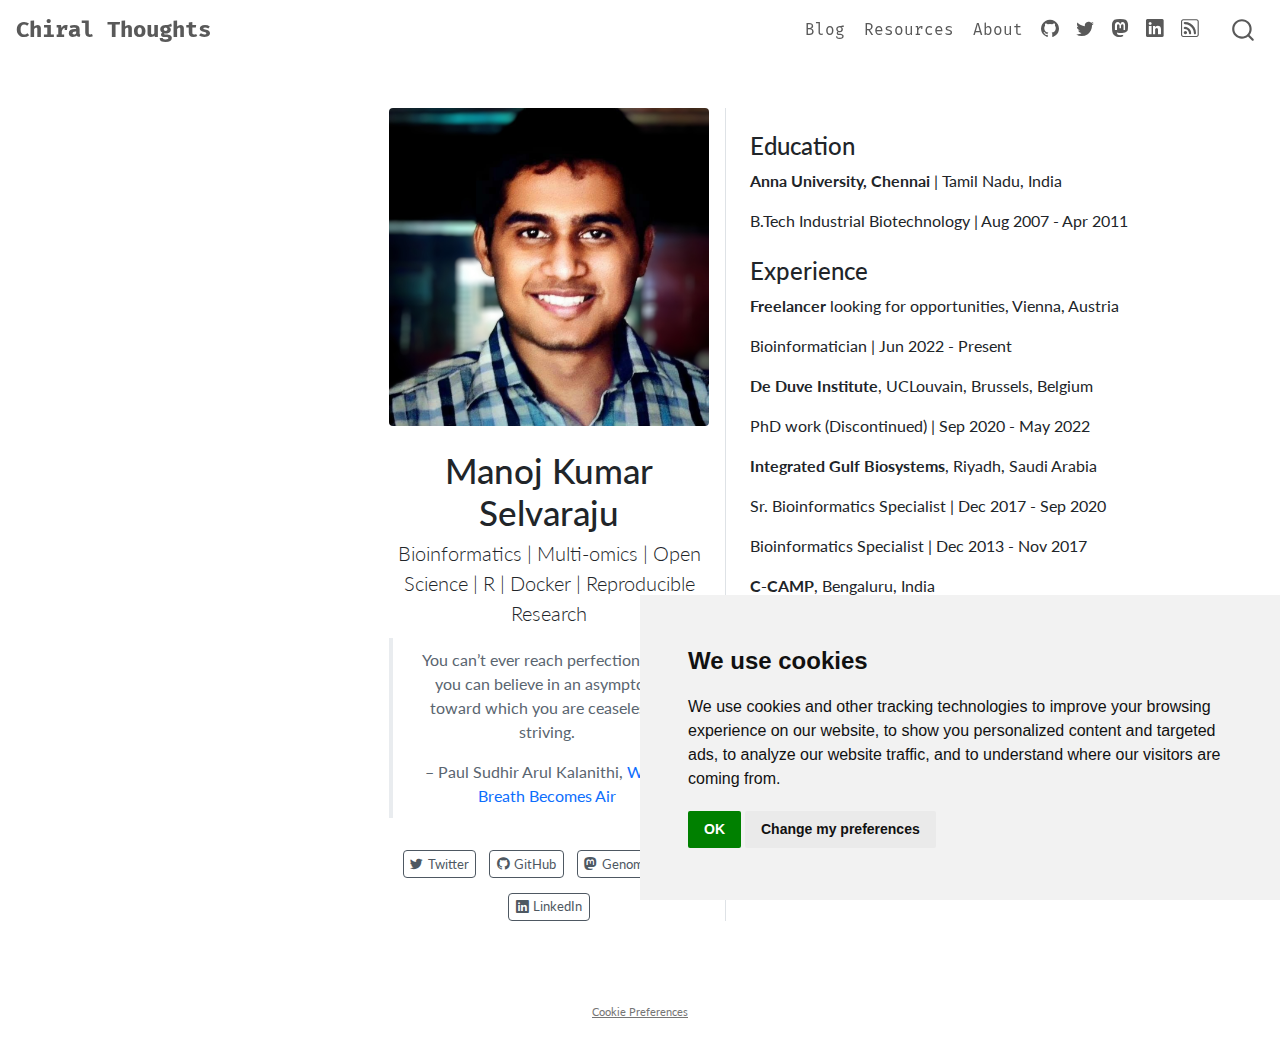
<file: about.html>
<!DOCTYPE html>
<html xmlns="http://www.w3.org/1999/xhtml" lang="en" xml:lang="en"><head>
<meta http-equiv="Content-Type" content="text/html; charset=UTF-8">
<meta charset="utf-8">
<meta name="generator" content="quarto-1.0.37">
<meta name="viewport" content="width=device-width, initial-scale=1.0, user-scalable=yes">
<meta name="description" content="You can’t ever reach perfection, but you can believe in an asymptote toward which you are ceaselessly striving.– Paul Sudhir Arul Kalanithi, When Breath Becomes Air">
<title>Chiral Thoughts - Manoj Kumar Selvaraju</title>
<style>
code{white-space: pre-wrap;}
span.smallcaps{font-variant: small-caps;}
span.underline{text-decoration: underline;}
div.column{display: inline-block; vertical-align: top; width: 50%;}
div.hanging-indent{margin-left: 1.5em; text-indent: -1.5em;}
ul.task-list{list-style: none;}
</style>

<script src="site_libs/quarto-nav/quarto-nav.js"></script>
<script src="site_libs/quarto-nav/headroom.min.js"></script>
<script src="site_libs/clipboard/clipboard.min.js"></script>
<script src="site_libs/quarto-search/autocomplete.umd.js"></script>
<script src="site_libs/quarto-search/fuse.min.js"></script>
<script src="site_libs/quarto-search/quarto-search.js"></script>
<meta name="quarto:offset" content="./">
<link href="./manoj.png" rel="icon" type="image/png">
<script src="site_libs/cookie-consent/cookie-consent.js"></script>
<link href="site_libs/cookie-consent/cookie-consent.css" rel="stylesheet">
<script src="site_libs/quarto-html/quarto.js"></script>
<script src="site_libs/quarto-html/popper.min.js"></script>
<script src="site_libs/quarto-html/tippy.umd.min.js"></script>
<link href="site_libs/quarto-html/tippy.css" rel="stylesheet">
<link href="site_libs/quarto-html/quarto-syntax-highlighting.css" rel="stylesheet" id="quarto-text-highlighting-styles">
<script src="site_libs/bootstrap/bootstrap.min.js"></script>
<link href="site_libs/bootstrap/bootstrap-icons.css" rel="stylesheet">
<link href="site_libs/bootstrap/bootstrap.min.css" rel="stylesheet" id="quarto-bootstrap" data-mode="light"><script id="quarto-search-options" type="application/json">{
  "location": "navbar",
  "copy-button": false,
  "collapse-after": 3,
  "panel-placement": "end",
  "type": "overlay",
  "limit": 20,
  "language": {
    "search-no-results-text": "No results",
    "search-matching-documents-text": "matching documents",
    "search-copy-link-title": "Copy link to search",
    "search-hide-matches-text": "Hide additional matches",
    "search-more-match-text": "more match in this document",
    "search-more-matches-text": "more matches in this document",
    "search-clear-button-title": "Clear",
    "search-detached-cancel-button-title": "Cancel",
    "search-submit-button-title": "Submit"
  }
}</script><script async="" src="https://www.googletagmanager.com/gtag/js?id=G-QF2RFGZHPC"></script><script type="text/plain" cookie-consent="tracking">

window.dataLayer = window.dataLayer || [];
function gtag(){dataLayer.push(arguments);}
gtag('js', new Date());
gtag('config', 'G-QF2RFGZHPC', { 'anonymize_ip': true});
</script><script type="text/javascript" charset="UTF-8">
document.addEventListener('DOMContentLoaded', function () {
cookieconsent.run({
  "notice_banner_type":"simple",
  "consent_type":"implied",
  "palette":"light",
  "language":"en",
  "page_load_consent_levels":["strictly-necessary","functionality","tracking","targeting"],
  "notice_banner_reject_button_hide":false,
  "preferences_center_close_button_hide":false,
  "website_name":""
  });
});
</script><link rel="stylesheet" href="styles.css">
<meta property="og:title" content="Chiral Thoughts - Manoj Kumar Selvaraju">
<meta property="og:description" content="> You can’t ever reach perfection, but you can believe in an asymptote toward which you are ceaselessly striving. > > – Paul Sudhir Arul Kalanithi, When Breath Becomes Air">
<meta property="og:image" content="https://manogenome.github.io/images/profile-preview.png">
<meta property="og:site-name" content="Chiral Thoughts">
<meta property="og:image:height" content="1072">
<meta property="og:image:width" content="1079">
<meta name="twitter:title" content="Chiral Thoughts - Manoj Kumar Selvaraju">
<meta name="twitter:description" content="> You can’t ever reach perfection, but you can believe in an asymptote toward which you are ceaselessly striving. > > – Paul Sudhir Arul Kalanithi, When Breath Becomes Air">
<meta name="twitter:image" content="https://manogenome.github.io/manoj.png">
<meta name="twitter:creator" content="@manogenome">
<meta name="twitter:card" content="summary_large_image">
</head>
<body class="floating nav-fixed fullcontent">

<div id="quarto-search-results"></div>
  <header id="quarto-header" class="headroom fixed-top"><nav class="navbar navbar-expand-lg navbar-dark "><div class="navbar-container container-fluid">
      <a class="navbar-brand" href="./index.html">
    <span class="navbar-title">Chiral Thoughts</span>
  </a>
          <button class="navbar-toggler" type="button" data-bs-toggle="collapse" data-bs-target="#navbarCollapse" aria-controls="navbarCollapse" aria-expanded="false" aria-label="Toggle navigation" onclick="if (window.quartoToggleHeadroom) { window.quartoToggleHeadroom(); }">
  <span class="navbar-toggler-icon"></span>
</button>
          <div class="collapse navbar-collapse" id="navbarCollapse">
            <ul class="navbar-nav navbar-nav-scroll ms-auto">
<li class="nav-item">
    <a class="nav-link" href="./index.html">Blog</a>
  </li>  
  <li class="nav-item">
    <a class="nav-link" href="./static/resources/resources.qmd">Resources</a>
  </li>  
  <li class="nav-item">
    <a class="nav-link active" href="./about.html" aria-current="page">About</a>
  </li>  
  <li class="nav-item compact">
    <a class="nav-link" href="https://github.com/manogenome"><i class="bi bi-github" role="img">
</i> 
 </a>
  </li>  
  <li class="nav-item compact">
    <a class="nav-link" href="https://twitter.com/manogenome"><i class="bi bi-twitter" role="img">
</i> 
 </a>
  </li>  
  <li class="nav-item compact">
    <a class="nav-link" href="https://genomic.social/manogenome"><i class="bi bi-mastodon" role="img">
</i> 
 </a>
  </li>  
  <li class="nav-item compact">
    <a class="nav-link" href="https://linkedin.com/in/manogenome"><i class="bi bi-linkedin" role="img">
</i> 
 </a>
  </li>  
  <li class="nav-item compact">
    <a class="nav-link" href="./index.xml"><i class="bi bi-rss" role="img">
</i> 
 </a>
  </li>  
</ul>
<div id="quarto-search" class="" title="Search"></div>
          </div> <!-- /navcollapse -->
      </div> <!-- /container-fluid -->
    </nav></header><!-- content --><div id="quarto-content" class="quarto-container page-columns page-rows-contents page-layout-article page-navbar">
<!-- sidebar -->
  <nav id="quarto-sidebar" class="sidebar collapse sidebar-navigation floating overflow-auto">
</nav><!-- margin-sidebar -->
<!-- main -->
<div class="quarto-about-trestles">
  <div class="about-entity">
    <img src="images/profile-preview.png" class="about-image
  rounded " style="width: 20em;">
<header id="title-block-header" class="quarto-title-block default"><div class="quarto-title">
<h1 class="title">Manoj Kumar Selvaraju</h1>
<p class="subtitle lead">Bioinformatics | Multi-omics | Open Science | R | Docker | Reproducible Research</p>
</div>
<div>
  <div class="description">
    <blockquote class="blockquote">
    <p>You can’t ever reach perfection, but you can believe in an asymptote toward which you are ceaselessly striving.</p>
    <p>– Paul Sudhir Arul Kalanithi, <a href="https://en.wikipedia.org/wiki/When_Breath_Becomes_Air">When Breath Becomes Air</a></p>
    </blockquote>
  </div>
</div>
<div class="quarto-title-meta">
  </div>
</header>
    <div class="about-links">
  <a href="https://twitter.com/manogenome" class="about-link">
    <i class="bi bi-twitter"></i>
     <span class="about-link-text">Twitter</span>
  </a>
  <a href="https://github.com/manogenome" class="about-link">
    <i class="bi bi-github"></i>
     <span class="about-link-text">GitHub</span>
  </a>
  <a href="https://genomic.social/@manogenome" class="about-link">
    <i class="bi bi-mastodon"></i>
     <span class="about-link-text">Genomic.Social</span>
  </a>
  <a href="https://linkedin.com/in/manogenome" class="about-link">
    <i class="bi bi-linkedin"></i>
     <span class="about-link-text">LinkedIn</span>
  </a>
</div>
  </div>
  <div class="about-contents"><main class="content" id="quarto-document-content"><section id="education" class="level3"><h3 data-anchor-id="education">Education</h3>
<p><strong>Anna University, Chennai</strong> | Tamil Nadu, India</p>
<p>B.Tech Industrial Biotechnology | Aug 2007 - Apr 2011</p>
</section><section id="experience" class="level3"><h3 data-anchor-id="experience">Experience</h3>
<p><strong>Freelancer</strong> looking for opportunities, Vienna, Austria</p>
<p>Bioinformatician | Jun 2022 - Present</p>
<p><strong>De Duve Institute</strong>, UCLouvain, Brussels, Belgium</p>
<p>PhD work (Discontinued) | Sep 2020 - May 2022</p>
<p><strong>Integrated Gulf Biosystems</strong>, Riyadh, Saudi Arabia</p>
<p>Sr.&nbsp;Bioinformatics Specialist | Dec 2017 - Sep 2020</p>
<p>Bioinformatics Specialist | Dec 2013 - Nov 2017</p>
<p><strong>C-CAMP</strong>, Bengaluru, India</p>
<p>Bioinformatics Associate | Aug 2012 - Oct 2013</p>
<p>Junior Research Fellow | May 2012 - Aug 2012</p>
<p>Bioinformatics Assistant | Sep 2011 - May 2012</p>
</section><section id="contact" class="level3"><h3 data-anchor-id="contact">Contact</h3>
<p>Feel free to ping me on twitter at <a href="https://twitter.com/manogenome"><code>@manogenome</code></a>.</p>
<br><script type="text/javascript" src="https://cdnjs.buymeacoffee.com/1.0.0/button.prod.min.js" data-name="bmc-button" data-slug="manogenome" data-color="#f5f5f5" data-emoji="" data-font="Comic" data-text="buy me a coffee" data-outline-color="#000000" data-font-color="#000000" data-coffee-color="#FFDD00" height="30"></script>


</section></main></div>
</div>
<!-- /main --><script id="quarto-html-after-body" type="application/javascript">
window.document.addEventListener("DOMContentLoaded", function (event) {
  const toggleBodyColorMode = (bsSheetEl) => {
    const mode = bsSheetEl.getAttribute("data-mode");
    const bodyEl = window.document.querySelector("body");
    if (mode === "dark") {
      bodyEl.classList.add("quarto-dark");
      bodyEl.classList.remove("quarto-light");
    } else {
      bodyEl.classList.add("quarto-light");
      bodyEl.classList.remove("quarto-dark");
    }
  }
  const toggleBodyColorPrimary = () => {
    const bsSheetEl = window.document.querySelector("link#quarto-bootstrap");
    if (bsSheetEl) {
      toggleBodyColorMode(bsSheetEl);
    }
  }
  toggleBodyColorPrimary();  
  const clipboard = new window.ClipboardJS('.code-copy-button', {
    target: function(trigger) {
      return trigger.previousElementSibling;
    }
  });
  clipboard.on('success', function(e) {
    // button target
    const button = e.trigger;
    // don't keep focus
    button.blur();
    // flash "checked"
    button.classList.add('code-copy-button-checked');
    var currentTitle = button.getAttribute("title");
    button.setAttribute("title", "Copied!");
    setTimeout(function() {
      button.setAttribute("title", currentTitle);
      button.classList.remove('code-copy-button-checked');
    }, 1000);
    // clear code selection
    e.clearSelection();
  });
  function tippyHover(el, contentFn) {
    const config = {
      allowHTML: true,
      content: contentFn,
      maxWidth: 500,
      delay: 100,
      arrow: false,
      appendTo: function(el) {
          return el.parentElement;
      },
      interactive: true,
      interactiveBorder: 10,
      theme: 'quarto',
      placement: 'bottom-start'
    };
    window.tippy(el, config); 
  }
  const noterefs = window.document.querySelectorAll('a[role="doc-noteref"]');
  for (var i=0; i<noterefs.length; i++) {
    const ref = noterefs[i];
    tippyHover(ref, function() {
      let href = ref.getAttribute('href');
      try { href = new URL(href).hash; } catch {}
      const id = href.replace(/^#\/?/, "");
      const note = window.document.getElementById(id);
      return note.innerHTML;
    });
  }
  var bibliorefs = window.document.querySelectorAll('a[role="doc-biblioref"]');
  for (var i=0; i<bibliorefs.length; i++) {
    const ref = bibliorefs[i];
    const cites = ref.parentNode.getAttribute('data-cites').split(' ');
    tippyHover(ref, function() {
      var popup = window.document.createElement('div');
      cites.forEach(function(cite) {
        var citeDiv = window.document.createElement('div');
        citeDiv.classList.add('hanging-indent');
        citeDiv.classList.add('csl-entry');
        var biblioDiv = window.document.getElementById('ref-' + cite);
        if (biblioDiv) {
          citeDiv.innerHTML = biblioDiv.innerHTML;
        }
        popup.appendChild(citeDiv);
      });
      return popup.innerHTML;
    });
  }
});
</script>
</div> <!-- /content -->
<footer class="footer"><div class="nav-footer">
      <div class="nav-footer-center"><div class="cookie-consent-footer"><a href="#" id="open_preferences_center">Cookie Preferences</a></div></div>
  </div>
</footer>


</body></html>
</file>
<file: site_libs/cookie-consent/cookie-consent.css>
div.cookie-consent-footer {
  font-size: 0.8em;
  text-decoration: none;
}
</file>
<file: site_libs/quarto-html/tippy.css>
.tippy-box[data-animation=fade][data-state=hidden]{opacity:0}[data-tippy-root]{max-width:calc(100vw - 10px)}.tippy-box{position:relative;background-color:#333;color:#fff;border-radius:4px;font-size:14px;line-height:1.4;white-space:normal;outline:0;transition-property:transform,visibility,opacity}.tippy-box[data-placement^=top]>.tippy-arrow{bottom:0}.tippy-box[data-placement^=top]>.tippy-arrow:before{bottom:-7px;left:0;border-width:8px 8px 0;border-top-color:initial;transform-origin:center top}.tippy-box[data-placement^=bottom]>.tippy-arrow{top:0}.tippy-box[data-placement^=bottom]>.tippy-arrow:before{top:-7px;left:0;border-width:0 8px 8px;border-bottom-color:initial;transform-origin:center bottom}.tippy-box[data-placement^=left]>.tippy-arrow{right:0}.tippy-box[data-placement^=left]>.tippy-arrow:before{border-width:8px 0 8px 8px;border-left-color:initial;right:-7px;transform-origin:center left}.tippy-box[data-placement^=right]>.tippy-arrow{left:0}.tippy-box[data-placement^=right]>.tippy-arrow:before{left:-7px;border-width:8px 8px 8px 0;border-right-color:initial;transform-origin:center right}.tippy-box[data-inertia][data-state=visible]{transition-timing-function:cubic-bezier(.54,1.5,.38,1.11)}.tippy-arrow{width:16px;height:16px;color:#333}.tippy-arrow:before{content:"";position:absolute;border-color:transparent;border-style:solid}.tippy-content{position:relative;padding:5px 9px;z-index:1}
</file>
<file: site_libs/quarto-html/quarto-syntax-highlighting.css>
/* quarto syntax highlight colors */
:root {
  --quarto-hl-ot-color: #003B4F;
  --quarto-hl-at-color: #657422;
  --quarto-hl-ss-color: #20794D;
  --quarto-hl-an-color: #5E5E5E;
  --quarto-hl-fu-color: #4758AB;
  --quarto-hl-st-color: #20794D;
  --quarto-hl-cf-color: #003B4F;
  --quarto-hl-op-color: #5E5E5E;
  --quarto-hl-er-color: #AD0000;
  --quarto-hl-bn-color: #AD0000;
  --quarto-hl-al-color: #AD0000;
  --quarto-hl-va-color: #111111;
  --quarto-hl-bu-color: inherit;
  --quarto-hl-ex-color: inherit;
  --quarto-hl-pp-color: #AD0000;
  --quarto-hl-in-color: #5E5E5E;
  --quarto-hl-vs-color: #20794D;
  --quarto-hl-wa-color: #5E5E5E;
  --quarto-hl-do-color: #5E5E5E;
  --quarto-hl-im-color: #00769E;
  --quarto-hl-ch-color: #20794D;
  --quarto-hl-dt-color: #AD0000;
  --quarto-hl-fl-color: #AD0000;
  --quarto-hl-co-color: #5E5E5E;
  --quarto-hl-cv-color: #5E5E5E;
  --quarto-hl-cn-color: #8f5902;
  --quarto-hl-sc-color: #5E5E5E;
  --quarto-hl-dv-color: #AD0000;
  --quarto-hl-kw-color: #003B4F;
}

/* other quarto variables */
:root {
  --quarto-font-monospace: SFMono-Regular, Menlo, Monaco, Consolas, "Liberation Mono", "Courier New", monospace;
}

pre > code.sourceCode > span {
  color: #003B4F;
}

code span {
  color: #003B4F;
}

code.sourceCode > span {
  color: #003B4F;
}

div.sourceCode,
div.sourceCode pre.sourceCode {
  color: #003B4F;
}

code span.ot {
  color: #003B4F;
}

code span.at {
  color: #657422;
}

code span.ss {
  color: #20794D;
}

code span.an {
  color: #5E5E5E;
}

code span.fu {
  color: #4758AB;
}

code span.st {
  color: #20794D;
}

code span.cf {
  color: #003B4F;
}

code span.op {
  color: #5E5E5E;
}

code span.er {
  color: #AD0000;
}

code span.bn {
  color: #AD0000;
}

code span.al {
  color: #AD0000;
}

code span.va {
  color: #111111;
}

code span.pp {
  color: #AD0000;
}

code span.in {
  color: #5E5E5E;
}

code span.vs {
  color: #20794D;
}

code span.wa {
  color: #5E5E5E;
  font-style: italic;
}

code span.do {
  color: #5E5E5E;
  font-style: italic;
}

code span.im {
  color: #00769E;
}

code span.ch {
  color: #20794D;
}

code span.dt {
  color: #AD0000;
}

code span.fl {
  color: #AD0000;
}

code span.co {
  color: #5E5E5E;
}

code span.cv {
  color: #5E5E5E;
  font-style: italic;
}

code span.cn {
  color: #8f5902;
}

code span.sc {
  color: #5E5E5E;
}

code span.dv {
  color: #AD0000;
}

code span.kw {
  color: #003B4F;
}

.prevent-inlining {
  content: "</";
}

/*# sourceMappingURL=debc5d5d77c3f9108843748ff7464032.css.map */
</file>
<file: styles.css>
/* css styles */

@import url('https://fonts.googleapis.com/css2?family=Lato');
@import url('https://fonts.googleapis.com/css2?family=Chivo');
@import url('https://fonts.googleapis.com/css2?family=Fira+Mono');

.navbar-brand{
  font-family: "Fira Mono";
}

.navbar a:hover{
  color: #ff6700;
}

.quarto-listing-category {
  font-family: "Fira Mono";
}
</file>
